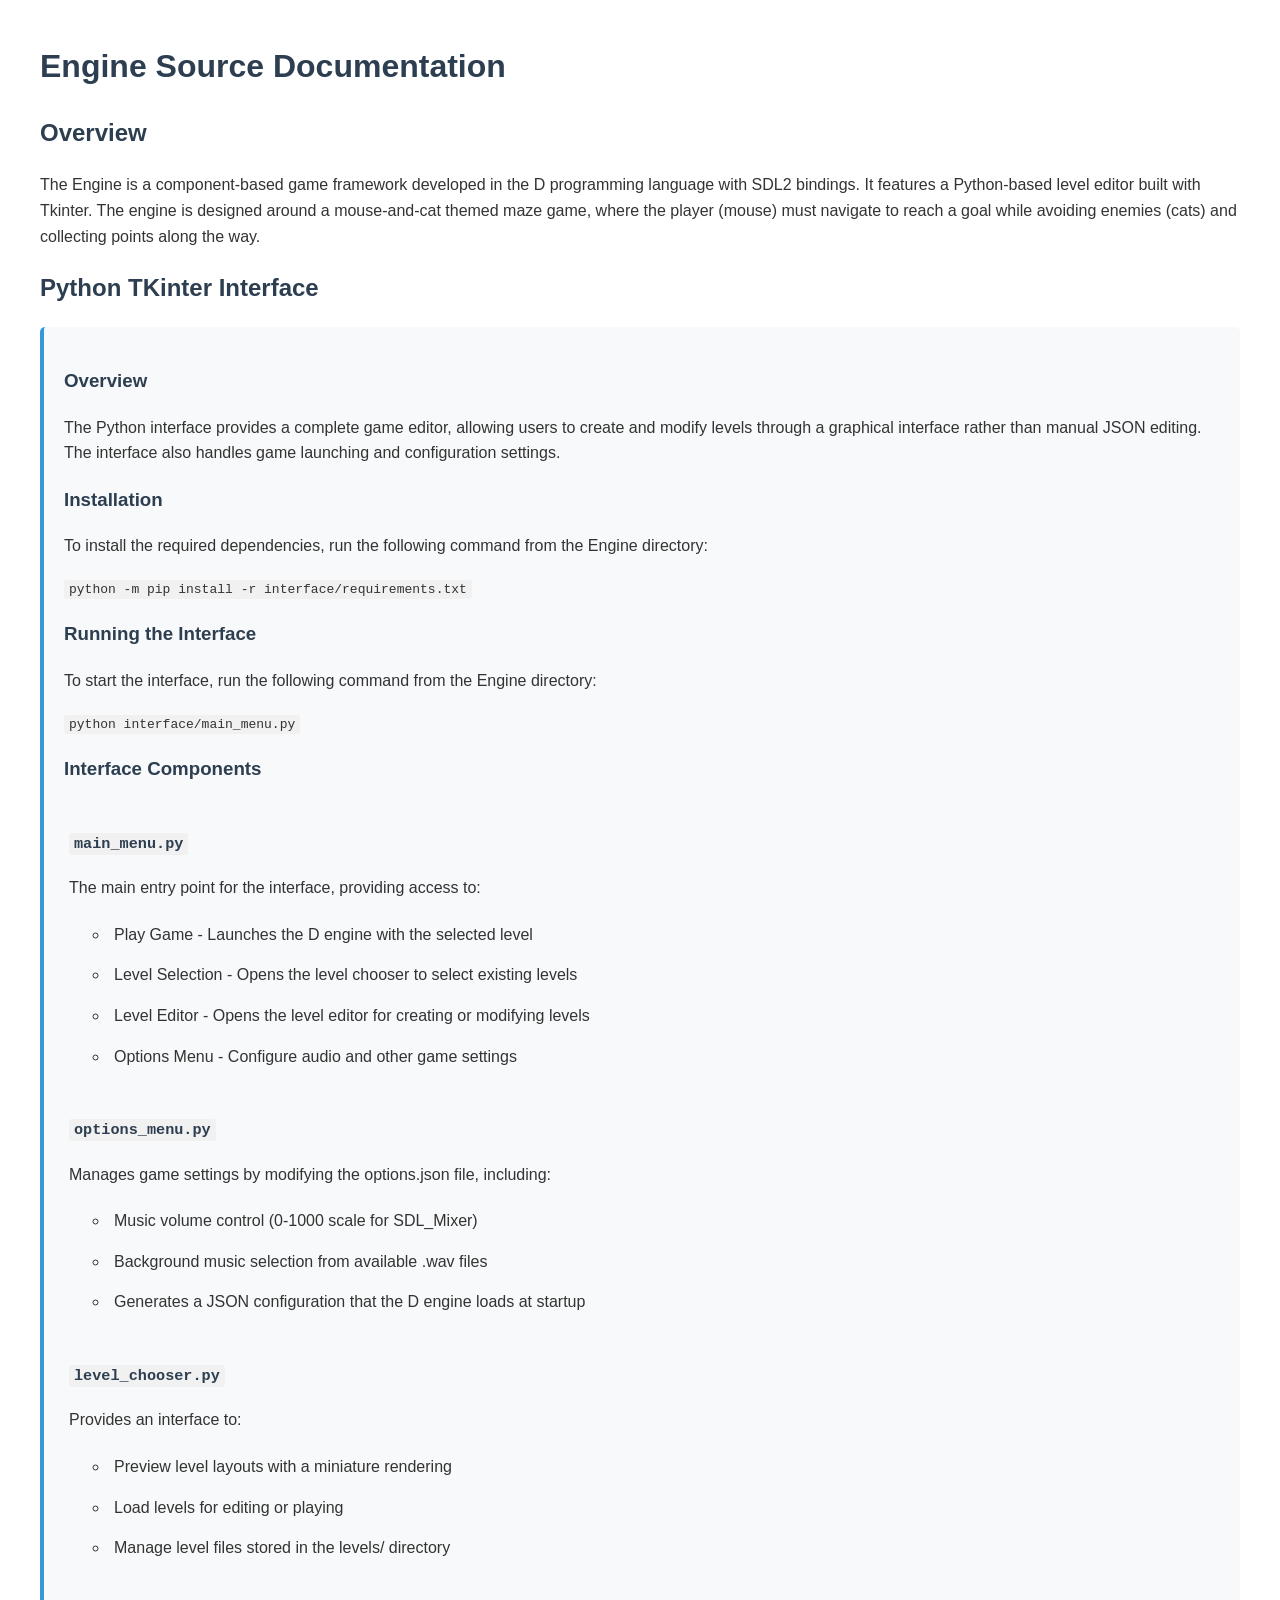
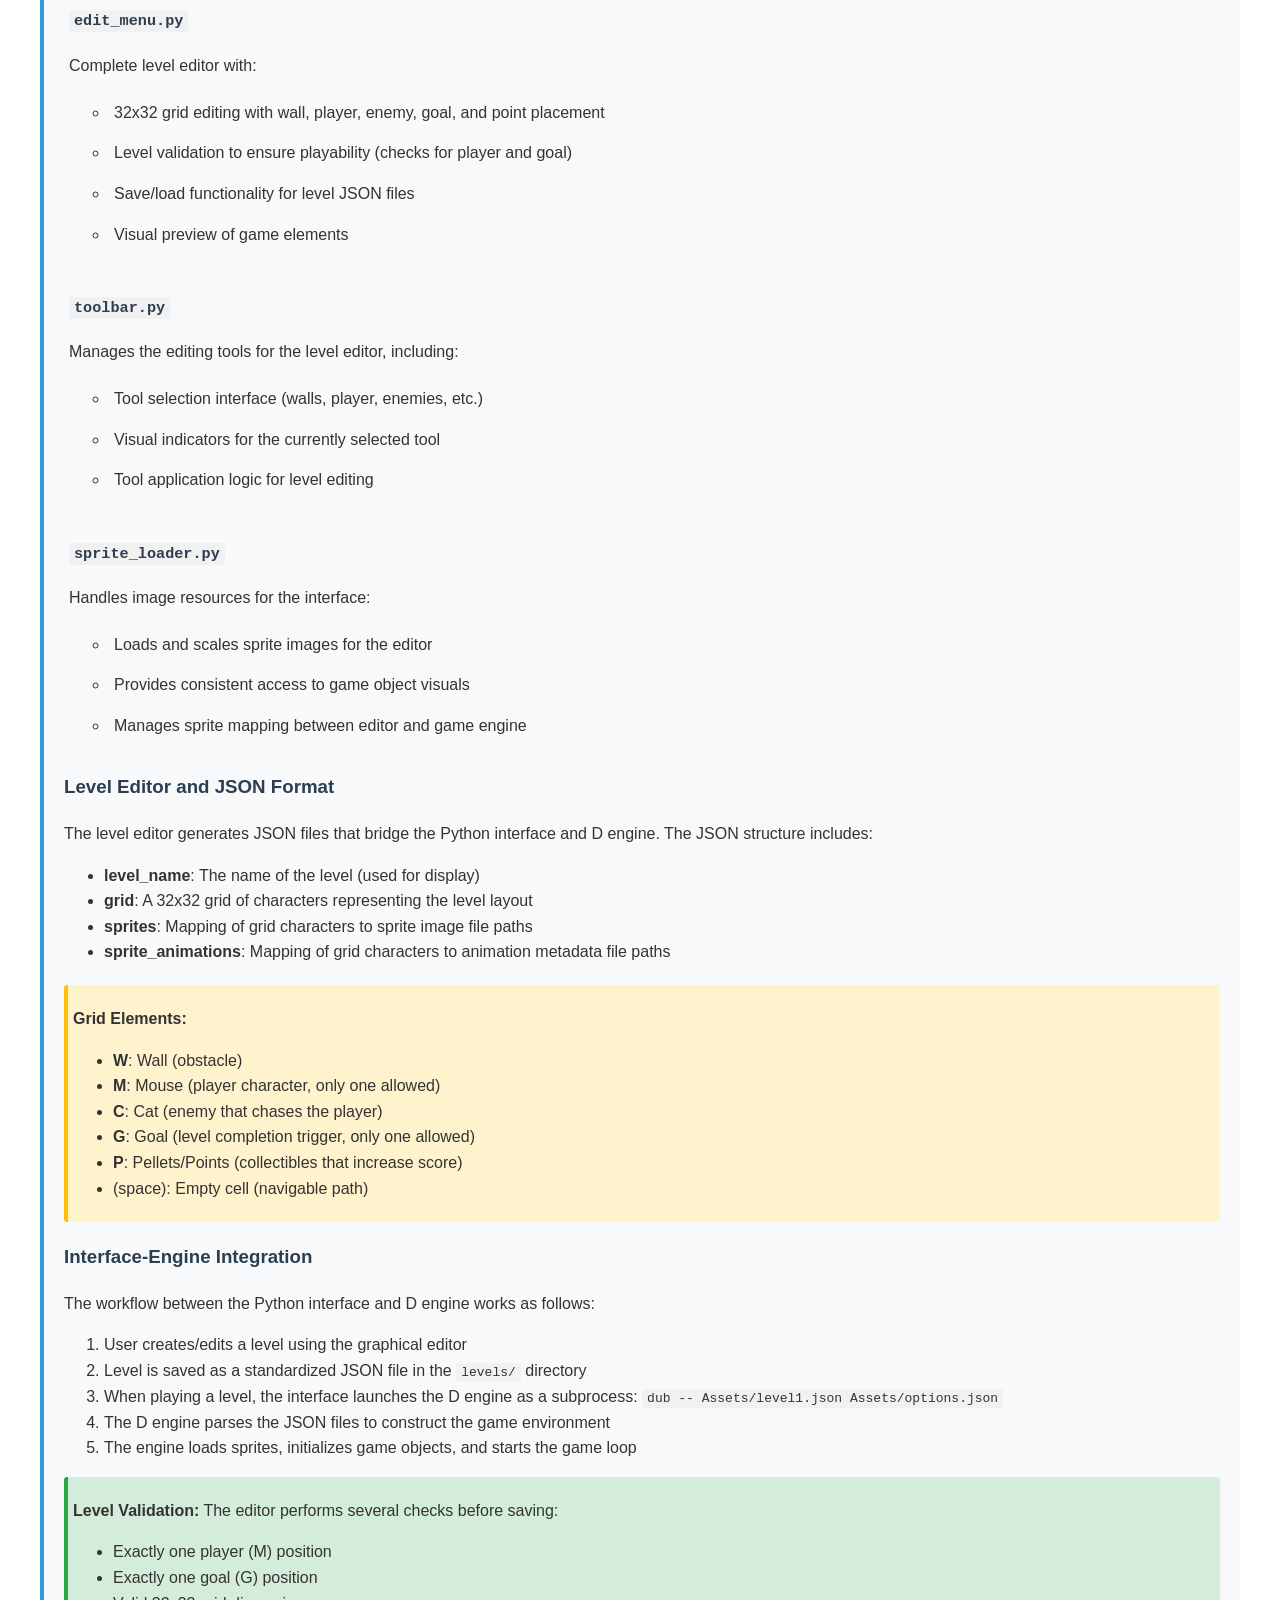
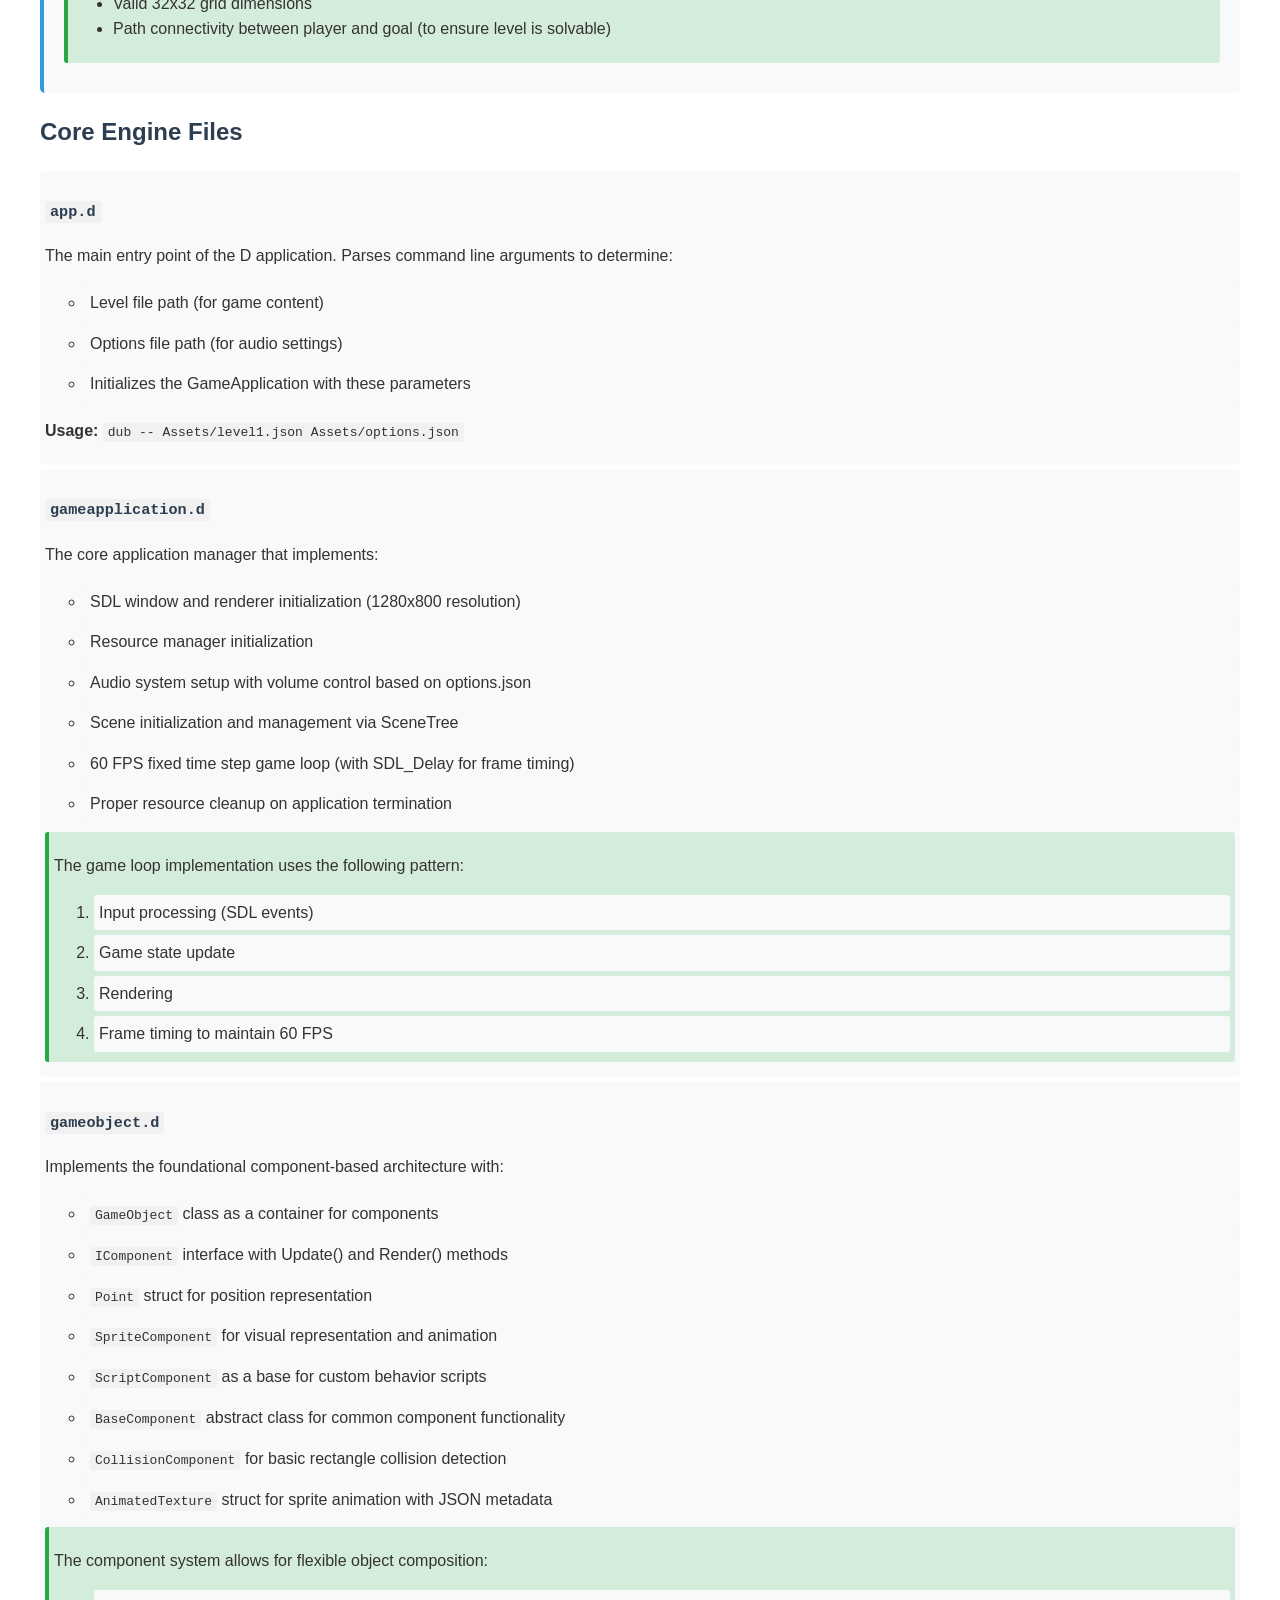
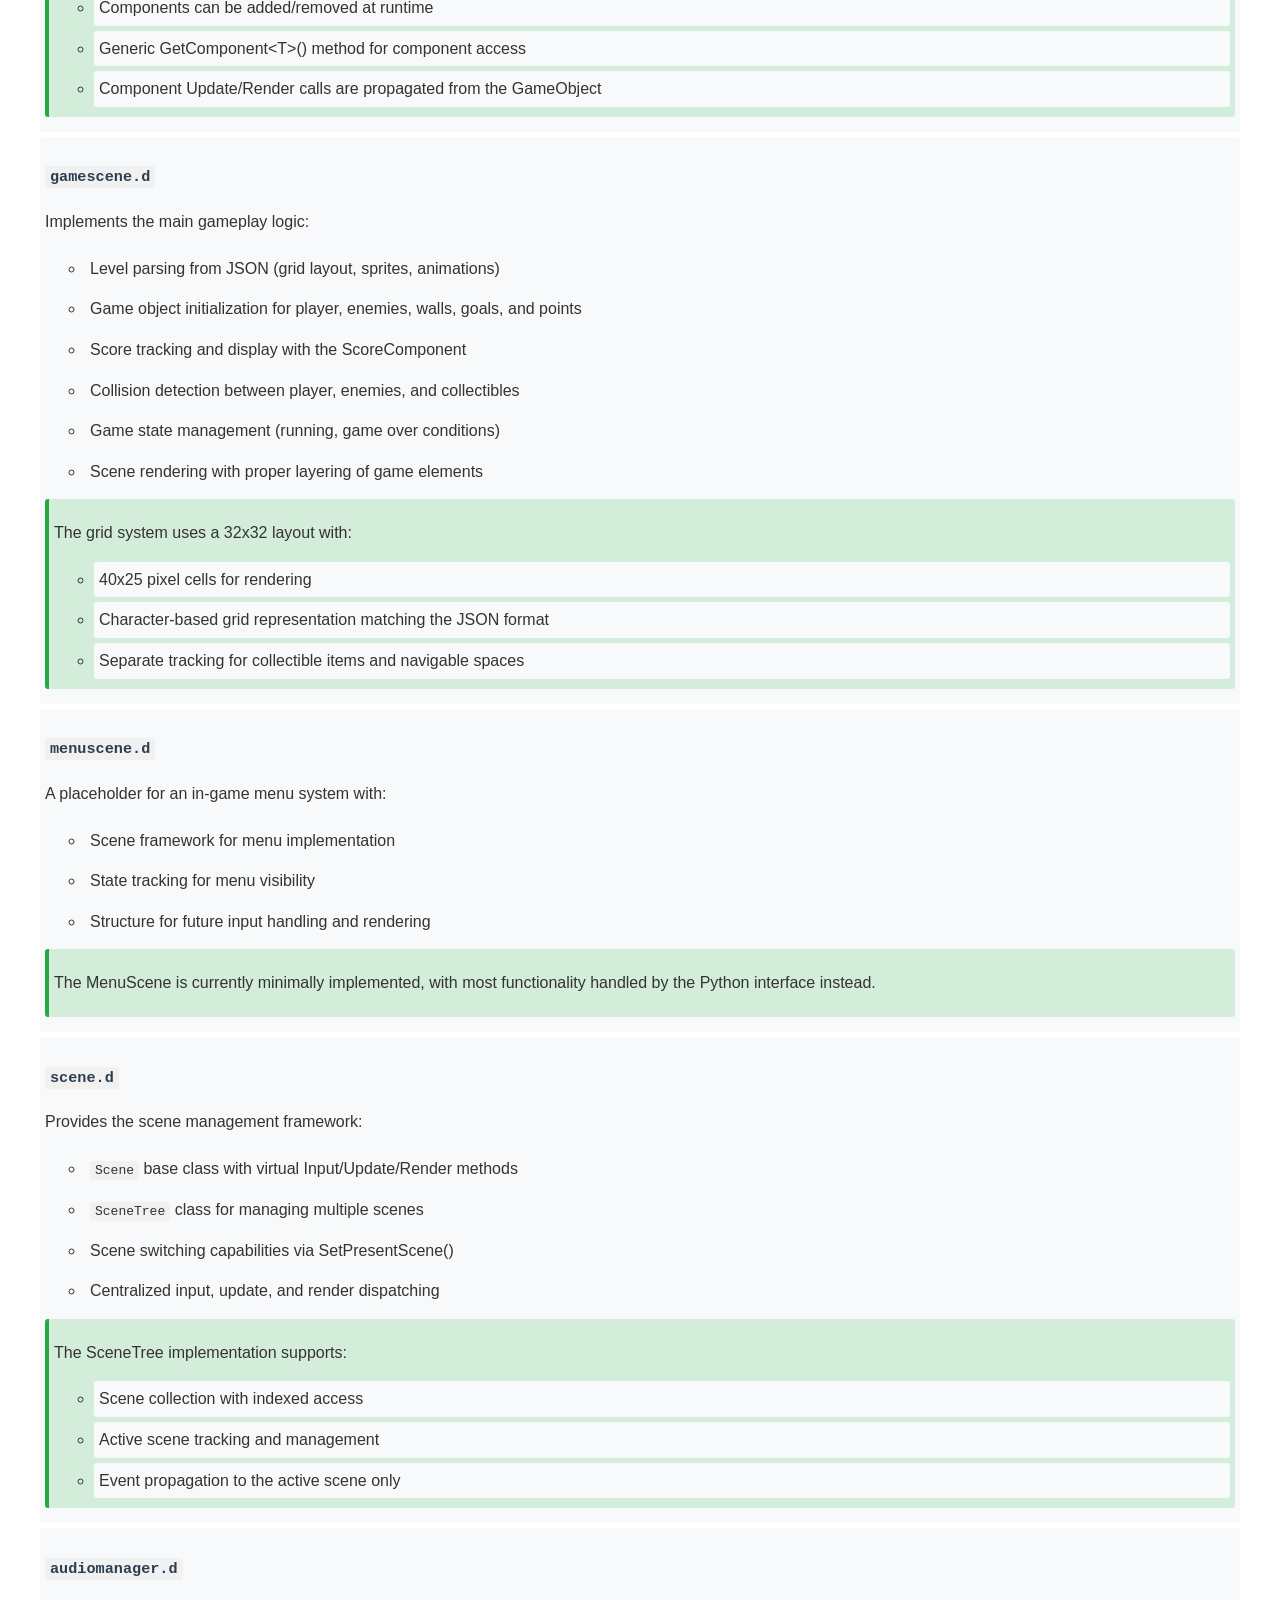
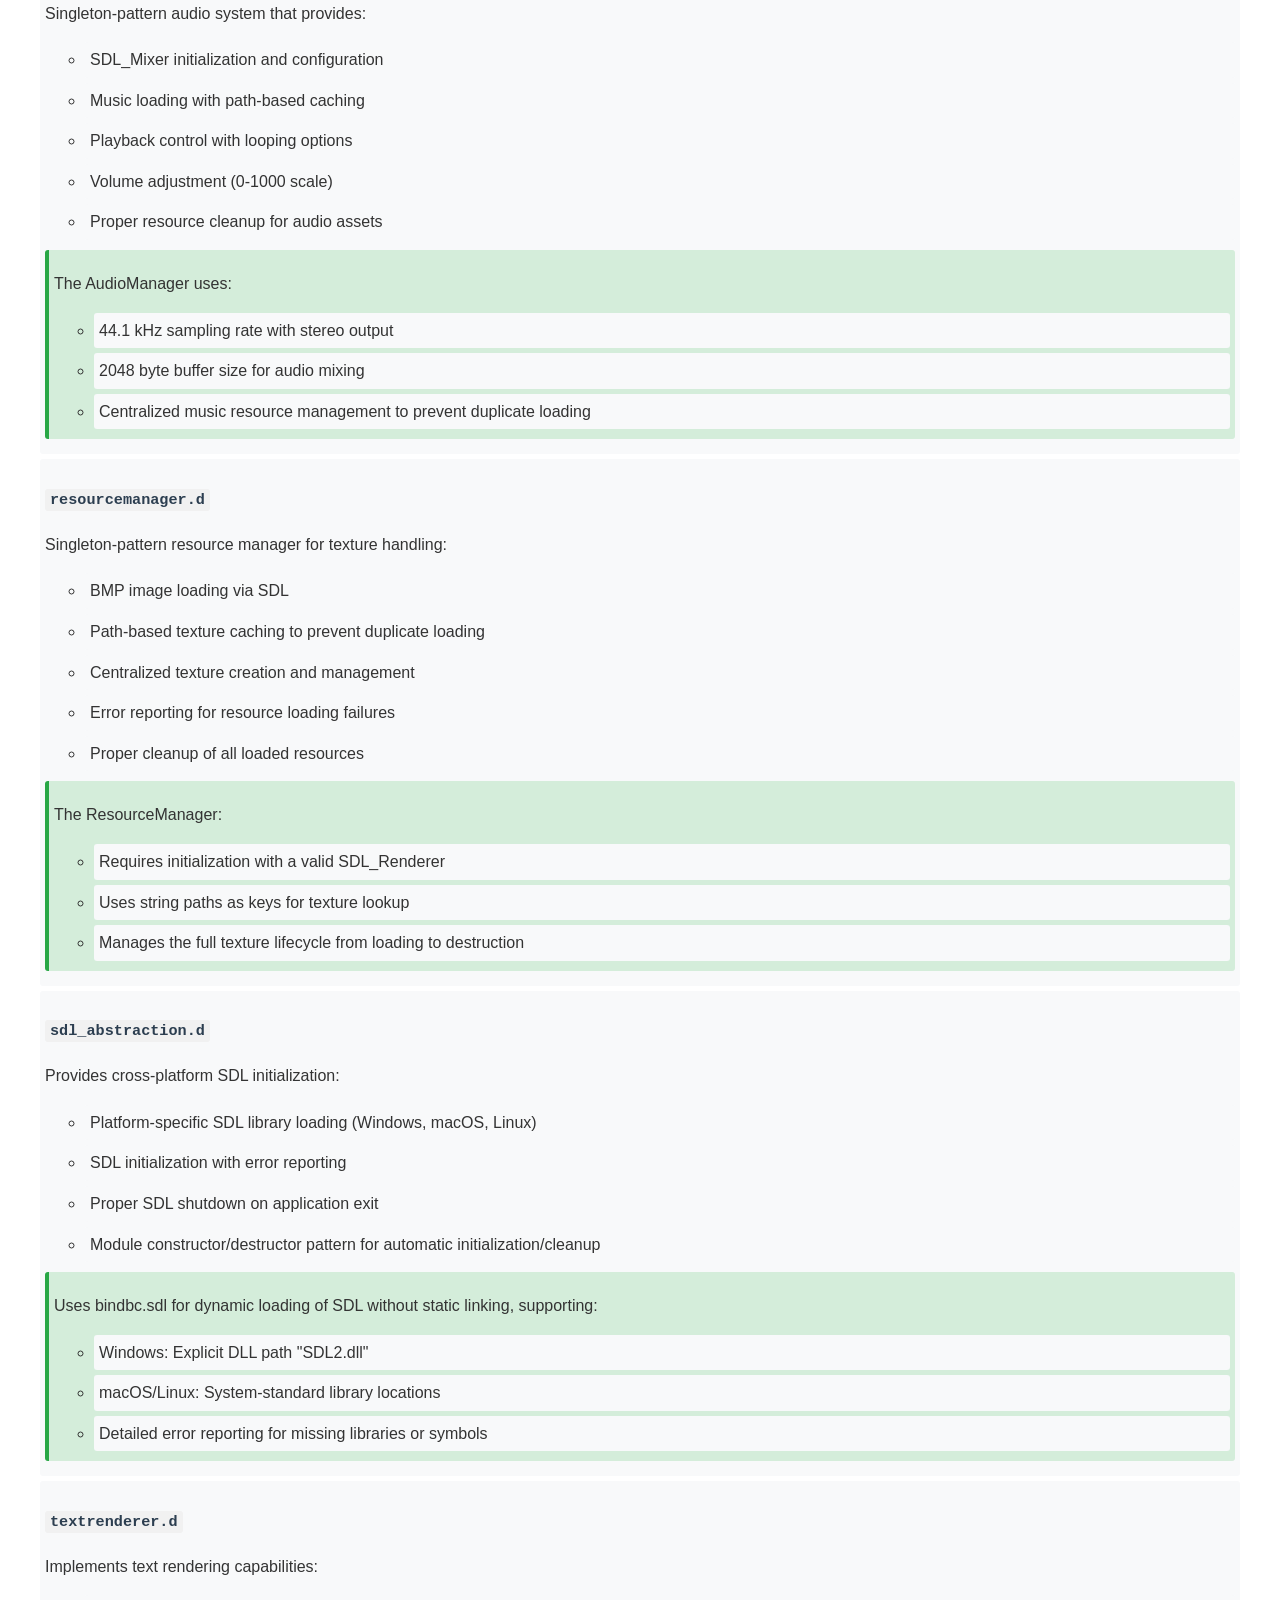
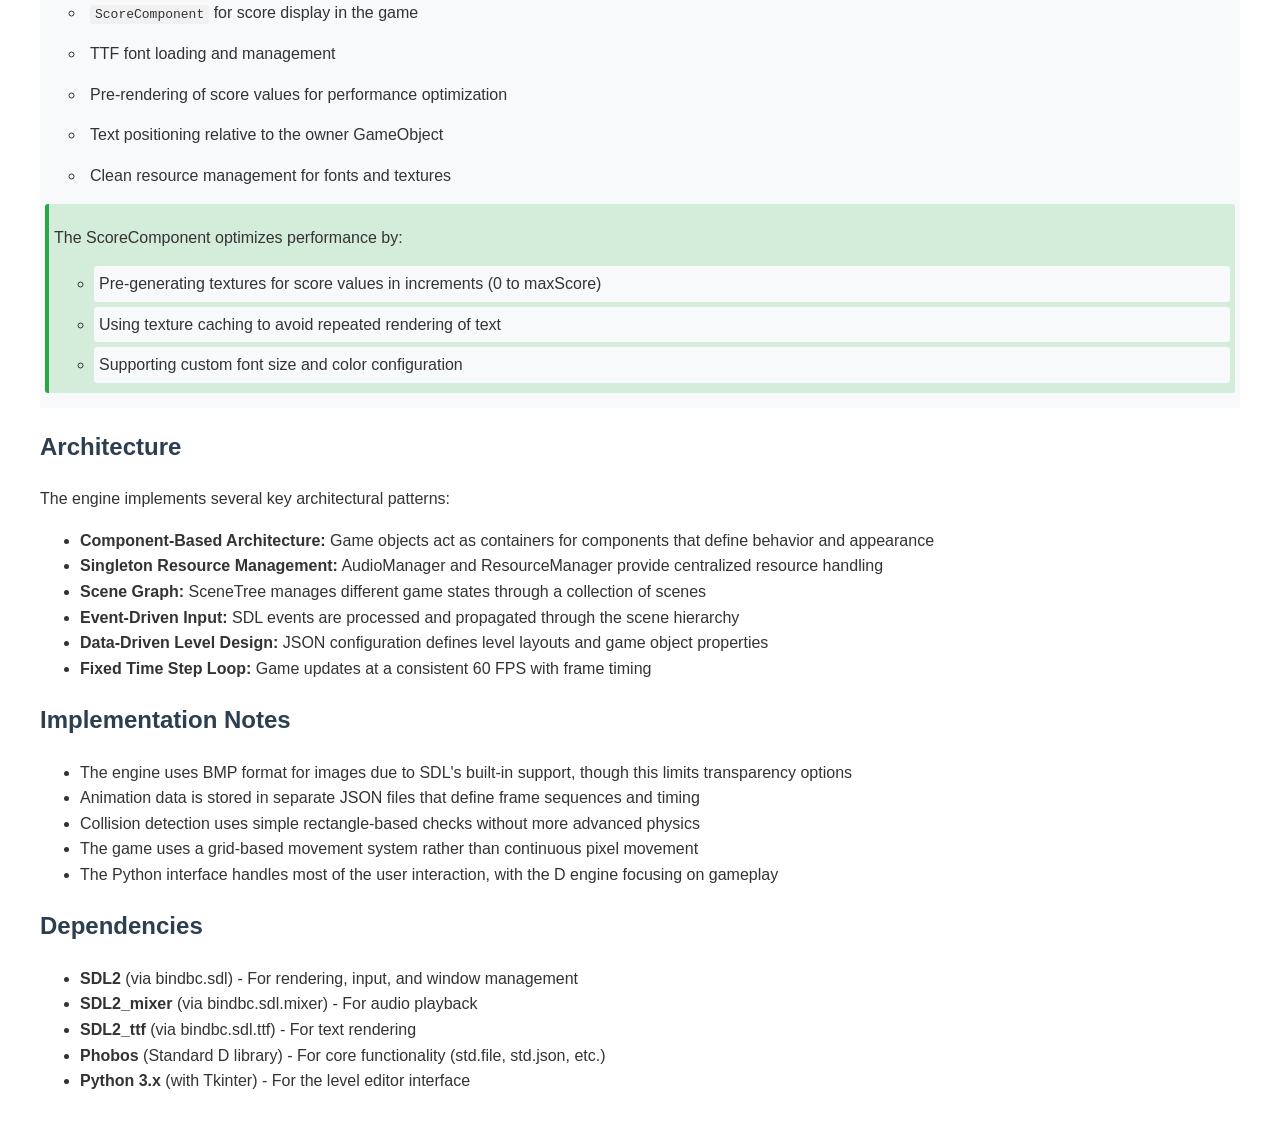
<file: documentation.html>
<!DOCTYPE html>
<html lang="en">
<head>
    <meta charset="UTF-8">
    <meta name="viewport" content="width=device-width, initial-scale=1.0">
    <title>Engine Source Documentation</title>
    <style>
        body {
            font-family: Arial, sans-serif;
            line-height: 1.6;
            max-width: 1200px;
            margin: 0 auto;
            padding: 20px;
            color: #333;
        }
        h1, h2, h3 {
            color: #2c3e50;
        }
        .file-section {
            background-color: #f8f9fa;
            padding: 20px;
            margin: 20px 0;
            border-radius: 5px;
            border-left: 4px solid #3498db;
        }
        code {
            background-color: #f1f1f1;
            padding: 2px 5px;
            border-radius: 3px;
            font-family: monospace;
        }
        .file-list {
            list-style-type: none;
            padding: 0;
        }
        .file-list li {
            margin: 5px 0;
            padding: 5px;
            background-color: #f8f9fa;
            border-radius: 3px;
        }
        .note {
            background-color: #fff3cd;
            border-left: 4px solid #ffc107;
            padding: 5px;
            margin: 20px 0;
            border-radius: 3px;
        }
        .implementation-note {
            background-color: #d4edda;
            border-left: 4px solid #28a745;
            padding: 5px;
            margin: 10px 0;
            border-radius: 3px;
        }
    </style>
</head>
<body>
    <h1>Engine Source Documentation</h1>
    
    <h2>Overview</h2>
    <p>The Engine is a component-based game framework developed in the D programming language with SDL2 bindings. It features a Python-based level editor built with Tkinter. The engine is designed around a mouse-and-cat themed maze game, where the player (mouse) must navigate to reach a goal while avoiding enemies (cats) and collecting points along the way.</p>

    <h2>Python TKinter Interface</h2>
    <div class="file-section">
        <h3>Overview</h3>
        <p>The Python interface provides a complete game editor, allowing users to create and modify levels through a graphical interface rather than manual JSON editing. The interface also handles game launching and configuration settings.</p>
        
        <h3>Installation</h3>
        <p>To install the required dependencies, run the following command from the Engine directory:</p>
        <code>python -m pip install -r interface/requirements.txt</code>
        
        <h3>Running the Interface</h3>
        <p>To start the interface, run the following command from the Engine directory:</p>
        <code>python interface/main_menu.py</code>

        <h3>Interface Components</h3>
        <ul class="file-list">
            <li>
                <h3><code>main_menu.py</code></h3>
                <p>The main entry point for the interface, providing access to:</p>
                <ul>
                    <li>Play Game - Launches the D engine with the selected level</li>
                    <li>Level Selection - Opens the level chooser to select existing levels</li>
                    <li>Level Editor - Opens the level editor for creating or modifying levels</li>
                    <li>Options Menu - Configure audio and other game settings</li>
                </ul>
            </li>

            <li>
                <h3><code>options_menu.py</code></h3>
                <p>Manages game settings by modifying the options.json file, including:</p>
                <ul>
                    <li>Music volume control (0-1000 scale for SDL_Mixer)</li>
                    <li>Background music selection from available .wav files</li>
                    <li>Generates a JSON configuration that the D engine loads at startup</li>
                </ul>
            </li>

            <li>
                <h3><code>level_chooser.py</code></h3>
                <p>Provides an interface to:</p>
                <ul>
                    <li>Preview level layouts with a miniature rendering</li>
                    <li>Load levels for editing or playing</li>
                    <li>Manage level files stored in the levels/ directory</li>
                </ul>
            </li>

            <li>
                <h3><code>edit_menu.py</code></h3>
                <p>Complete level editor with:</p>
                <ul>
                    <li>32x32 grid editing with wall, player, enemy, goal, and point placement</li>
                    <li>Level validation to ensure playability (checks for player and goal)</li>
                    <li>Save/load functionality for level JSON files</li>
                    <li>Visual preview of game elements</li>
                </ul>
            </li>

            <li>
                <h3><code>toolbar.py</code></h3>
                <p>Manages the editing tools for the level editor, including:</p>
                <ul>
                    <li>Tool selection interface (walls, player, enemies, etc.)</li>
                    <li>Visual indicators for the currently selected tool</li>
                    <li>Tool application logic for level editing</li>
                </ul>
            </li>

            <li>
                <h3><code>sprite_loader.py</code></h3>
                <p>Handles image resources for the interface:</p>
                <ul>
                    <li>Loads and scales sprite images for the editor</li>
                    <li>Provides consistent access to game object visuals</li>
                    <li>Manages sprite mapping between editor and game engine</li>
                </ul>
            </li>
        </ul>

        <h3>Level Editor and JSON Format</h3>
        <p>The level editor generates JSON files that bridge the Python interface and D engine. The JSON structure includes:</p>
        <ul>
            <li><strong>level_name</strong>: The name of the level (used for display)</li>
            <li><strong>grid</strong>: A 32x32 grid of characters representing the level layout</li>
            <li><strong>sprites</strong>: Mapping of grid characters to sprite image file paths</li>
            <li><strong>sprite_animations</strong>: Mapping of grid characters to animation metadata file paths</li>
        </ul>

        <div class="note">
            <p><strong>Grid Elements:</strong></p>
            <ul>
                <li><strong>W</strong>: Wall (obstacle)</li>
                <li><strong>M</strong>: Mouse (player character, only one allowed)</li>
                <li><strong>C</strong>: Cat (enemy that chases the player)</li>
                <li><strong>G</strong>: Goal (level completion trigger, only one allowed)</li>
                <li><strong>P</strong>: Pellets/Points (collectibles that increase score)</li>
                <li><strong> </strong> (space): Empty cell (navigable path)</li>
            </ul>
        </div>

        <h3>Interface-Engine Integration</h3>
        <p>The workflow between the Python interface and D engine works as follows:</p>
        <ol>
            <li>User creates/edits a level using the graphical editor</li>
            <li>Level is saved as a standardized JSON file in the <code>levels/</code> directory</li>
            <li>When playing a level, the interface launches the D engine as a subprocess:
                <code>dub -- Assets/level1.json Assets/options.json</code>
            </li>
            <li>The D engine parses the JSON files to construct the game environment</li>
            <li>The engine loads sprites, initializes game objects, and starts the game loop</li>
        </ol>

        <div class="implementation-note">
            <p><strong>Level Validation:</strong> The editor performs several checks before saving:</p>
            <ul>
                <li>Exactly one player (M) position</li>
                <li>Exactly one goal (G) position</li>
                <li>Valid 32x32 grid dimensions</li>
                <li>Path connectivity between player and goal (to ensure level is solvable)</li>
            </ul>
        </div>
    </div>

    <h2>Core Engine Files</h2>
    <ul class="file-list">
        <li>
            <h3><code>app.d</code></h3>
            <p>The main entry point of the D application. Parses command line arguments to determine:</p>
            <ul>
                <li>Level file path (for game content)</li>
                <li>Options file path (for audio settings)</li>
                <li>Initializes the GameApplication with these parameters</li>
            </ul>
            <p><strong>Usage:</strong> <code>dub -- Assets/level1.json Assets/options.json</code></p>
        </li>

        <li>
            <h3><code>gameapplication.d</code></h3>
            <p>The core application manager that implements:</p>
            <ul>
                <li>SDL window and renderer initialization (1280x800 resolution)</li>
                <li>Resource manager initialization</li>
                <li>Audio system setup with volume control based on options.json</li>
                <li>Scene initialization and management via SceneTree</li>
                <li>60 FPS fixed time step game loop (with SDL_Delay for frame timing)</li>
                <li>Proper resource cleanup on application termination</li>
            </ul>
            <div class="implementation-note">
                <p>The game loop implementation uses the following pattern:</p>
                <ol>
                    <li>Input processing (SDL events)</li>
                    <li>Game state update</li>
                    <li>Rendering</li>
                    <li>Frame timing to maintain 60 FPS</li>
                </ol>
            </div>
        </li>

        <li>
            <h3><code>gameobject.d</code></h3>
            <p>Implements the foundational component-based architecture with:</p>
            <ul>
                <li><code>GameObject</code> class as a container for components</li>
                <li><code>IComponent</code> interface with Update() and Render() methods</li>
                <li><code>Point</code> struct for position representation</li>
                <li><code>SpriteComponent</code> for visual representation and animation</li>
                <li><code>ScriptComponent</code> as a base for custom behavior scripts</li>
                <li><code>BaseComponent</code> abstract class for common component functionality</li>
                <li><code>CollisionComponent</code> for basic rectangle collision detection</li>
                <li><code>AnimatedTexture</code> struct for sprite animation with JSON metadata</li>
            </ul>
            <div class="implementation-note">
                <p>The component system allows for flexible object composition:</p>
                <ul>
                    <li>Components can be added/removed at runtime</li>
                    <li>Generic GetComponent&lt;T&gt;() method for component access</li>
                    <li>Component Update/Render calls are propagated from the GameObject</li>
                </ul>
            </div>
        </li>

        <li>
            <h3><code>gamescene.d</code></h3>
            <p>Implements the main gameplay logic:</p>
            <ul>
                <li>Level parsing from JSON (grid layout, sprites, animations)</li>
                <li>Game object initialization for player, enemies, walls, goals, and points</li>
                <li>Score tracking and display with the ScoreComponent</li>
                <li>Collision detection between player, enemies, and collectibles</li>
                <li>Game state management (running, game over conditions)</li>
                <li>Scene rendering with proper layering of game elements</li>
            </ul>
            <div class="implementation-note">
                <p>The grid system uses a 32x32 layout with:</p>
                <ul>
                    <li>40x25 pixel cells for rendering</li>
                    <li>Character-based grid representation matching the JSON format</li>
                    <li>Separate tracking for collectible items and navigable spaces</li>
                </ul>
            </div>
        </li>

        <li>
            <h3><code>menuscene.d</code></h3>
            <p>A placeholder for an in-game menu system with:</p>
            <ul>
                <li>Scene framework for menu implementation</li>
                <li>State tracking for menu visibility</li>
                <li>Structure for future input handling and rendering</li>
            </ul>
            <div class="implementation-note">
                <p>The MenuScene is currently minimally implemented, with most functionality handled by the Python interface instead.</p>
            </div>
        </li>

        <li>
            <h3><code>scene.d</code></h3>
            <p>Provides the scene management framework:</p>
            <ul>
                <li><code>Scene</code> base class with virtual Input/Update/Render methods</li>
                <li><code>SceneTree</code> class for managing multiple scenes</li>
                <li>Scene switching capabilities via SetPresentScene()</li>
                <li>Centralized input, update, and render dispatching</li>
            </ul>
            <div class="implementation-note">
                <p>The SceneTree implementation supports:</p>
                <ul>
                    <li>Scene collection with indexed access</li>
                    <li>Active scene tracking and management</li>
                    <li>Event propagation to the active scene only</li>
                </ul>
            </div>
        </li>

        <li>
            <h3><code>audiomanager.d</code></h3>
            <p>Singleton-pattern audio system that provides:</p>
            <ul>
                <li>SDL_Mixer initialization and configuration</li>
                <li>Music loading with path-based caching</li>
                <li>Playback control with looping options</li>
                <li>Volume adjustment (0-1000 scale)</li>
                <li>Proper resource cleanup for audio assets</li>
            </ul>
            <div class="implementation-note">
                <p>The AudioManager uses:</p>
                <ul>
                    <li>44.1 kHz sampling rate with stereo output</li>
                    <li>2048 byte buffer size for audio mixing</li>
                    <li>Centralized music resource management to prevent duplicate loading</li>
                </ul>
            </div>
        </li>

        <li>
            <h3><code>resourcemanager.d</code></h3>
            <p>Singleton-pattern resource manager for texture handling:</p>
            <ul>
                <li>BMP image loading via SDL</li>
                <li>Path-based texture caching to prevent duplicate loading</li>
                <li>Centralized texture creation and management</li>
                <li>Error reporting for resource loading failures</li>
                <li>Proper cleanup of all loaded resources</li>
            </ul>
            <div class="implementation-note">
                <p>The ResourceManager:</p>
                <ul>
                    <li>Requires initialization with a valid SDL_Renderer</li>
                    <li>Uses string paths as keys for texture lookup</li>
                    <li>Manages the full texture lifecycle from loading to destruction</li>
                </ul>
            </div>
        </li>

        <li>
            <h3><code>sdl_abstraction.d</code></h3>
            <p>Provides cross-platform SDL initialization:</p>
            <ul>
                <li>Platform-specific SDL library loading (Windows, macOS, Linux)</li>
                <li>SDL initialization with error reporting</li>
                <li>Proper SDL shutdown on application exit</li>
                <li>Module constructor/destructor pattern for automatic initialization/cleanup</li>
            </ul>
            <div class="implementation-note">
                <p>Uses bindbc.sdl for dynamic loading of SDL without static linking, supporting:</p>
                <ul>
                    <li>Windows: Explicit DLL path "SDL2.dll"</li>
                    <li>macOS/Linux: System-standard library locations</li>
                    <li>Detailed error reporting for missing libraries or symbols</li>
                </ul>
            </div>
        </li>

        <li>
            <h3><code>textrenderer.d</code></h3>
            <p>Implements text rendering capabilities:</p>
            <ul>
                <li><code>ScoreComponent</code> for score display in the game</li>
                <li>TTF font loading and management</li>
                <li>Pre-rendering of score values for performance optimization</li>
                <li>Text positioning relative to the owner GameObject</li>
                <li>Clean resource management for fonts and textures</li>
            </ul>
            <div class="implementation-note">
                <p>The ScoreComponent optimizes performance by:</p>
                <ul>
                    <li>Pre-generating textures for score values in increments (0 to maxScore)</li>
                    <li>Using texture caching to avoid repeated rendering of text</li>
                    <li>Supporting custom font size and color configuration</li>
                </ul>
            </div>
        </li>
    </ul>

    <h2>Architecture</h2>
    <p>The engine implements several key architectural patterns:</p>
    <ul>
        <li><strong>Component-Based Architecture:</strong> Game objects act as containers for components that define behavior and appearance</li>
        <li><strong>Singleton Resource Management:</strong> AudioManager and ResourceManager provide centralized resource handling</li>
        <li><strong>Scene Graph:</strong> SceneTree manages different game states through a collection of scenes</li>
        <li><strong>Event-Driven Input:</strong> SDL events are processed and propagated through the scene hierarchy</li>
        <li><strong>Data-Driven Level Design:</strong> JSON configuration defines level layouts and game object properties</li>
        <li><strong>Fixed Time Step Loop:</strong> Game updates at a consistent 60 FPS with frame timing</li>
    </ul>

    <h2>Implementation Notes</h2>
    <ul>
        <li>The engine uses BMP format for images due to SDL's built-in support, though this limits transparency options</li>
        <li>Animation data is stored in separate JSON files that define frame sequences and timing</li>
        <li>Collision detection uses simple rectangle-based checks without more advanced physics</li>
        <li>The game uses a grid-based movement system rather than continuous pixel movement</li>
        <li>The Python interface handles most of the user interaction, with the D engine focusing on gameplay</li>
    </ul>

    <h2>Dependencies</h2>
    <ul>
        <li><strong>SDL2</strong> (via bindbc.sdl) - For rendering, input, and window management</li>
        <li><strong>SDL2_mixer</strong> (via bindbc.sdl.mixer) - For audio playback</li>
        <li><strong>SDL2_ttf</strong> (via bindbc.sdl.ttf) - For text rendering</li>
        <li><strong>Phobos</strong> (Standard D library) - For core functionality (std.file, std.json, etc.)</li>
        <li><strong>Python 3.x</strong> (with Tkinter) - For the level editor interface</li>
    </ul>

  
</body>
</html>
</file>
